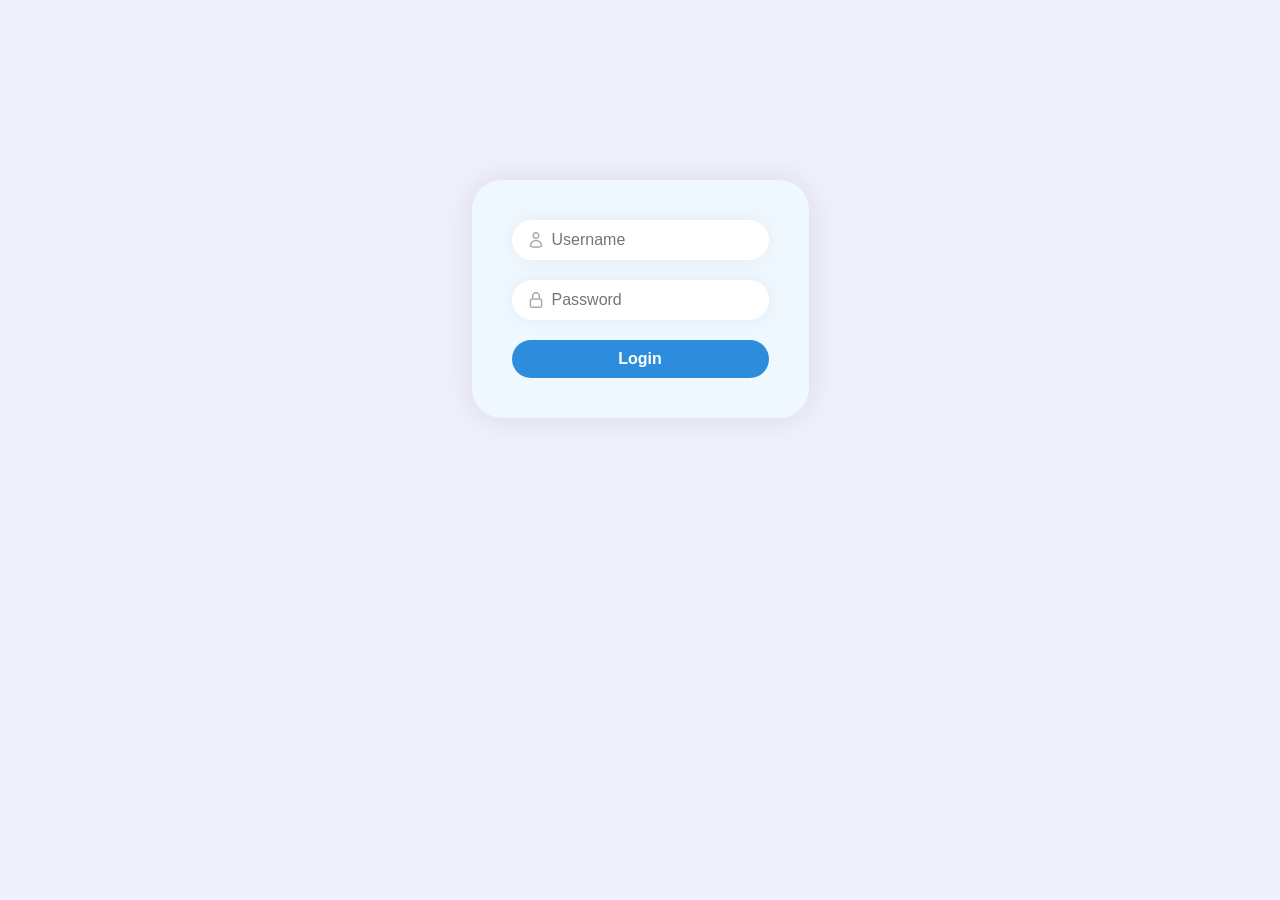
<file: web/tmpl/login.html>
<!DOCTYPE html>
<html>
<head>
    <meta charset="utf-8">
    <meta name="viewport" content="width=device-width,initial-scale=1.0">
    <meta http-equiv="X-UA-Compatible" content="IE=edge">
    <title>Login</title>
    <meta name="author" content="ATP">
    <style>html,body{height:100%;margin:0;padding:0;box-sizing:border-box}
body{user-select:none;display:flex;justify-content:center;align-items:flex-start;padding-top:20vh;margin:0;background:#f0f0fc}
input{outline:none;border:none;color:#333;font-size:16px}
button{padding:10px;background:#2d8cdc;color:#fff;border:none;border-radius:28px;font-size:16px;font-weight:600;cursor:pointer}
button:hover{background:#1877f2}
.login-box{background:#F0F8FF;padding:40px;display:flex;flex-direction:column;border-radius:30px;box-shadow:0 0 30px rgba(33,33,33,.1);gap:20px}
.login-row{background:#fff;box-shadow:0 0 20px rgba(33,33,33,.05);padding:10px;display:flex;flex-direction:column;gap:5px;border-radius:20px;color:#333}
.login-input{display:flex;align-items:center;gap:5px;padding:0 5px;color:#aaa}</style>
</head>
<body>
    <form class="login-box" action="/login" method="POST">
        <div class="login-row">
          <div class="login-input">
            <svg xmlns="http://www.w3.org/2000/svg" viewBox="0 0 24 24" width="18" stroke-width="2" stroke="currentColor" fill="none"><path d="M15.75 6a3.75 3.75 0 1 1-7.5 0 3.75 3.75 0 0 1 7.5 0zM4.501 20.118a7.5 7.5 0 0 1 14.998 0A17.933 17.933 0 0 1 12 21.75c-2.676 0-5.216-.584-7.499-1.632z" stroke-linecap="round" stroke-linejoin="round"/></svg>
            <input type="username" name="username" placeholder="Username" required />
          </div>
        </div>
      
        <div class="login-row">
          <div class="login-input">
            <svg xmlns="http://www.w3.org/2000/svg" viewBox="0 0 24 24" width="18" stroke-width="2" stroke="currentColor" fill="none"><path d="M16.5 10.5V6.75a4.5 4.5 0 1 0-9 0v3.75m-.75 11.25h10.5a2.25 2.25 0 0 0 2.25-2.25v-6.75a2.25 2.25 0 0 0-2.25-2.25H6.75a2.25 2.25 0 0 0-2.25 2.25v6.75a2.25 2.25 0 0 0 2.25 2.25z" stroke-linecap="round" stroke-linejoin="round"/></svg>
            <input class="pas" type="password" name="password" placeholder="Password" required minlength="4" maxlength="64"/>
          </div>
        </div>
        <button type="submit">Login</button>
    </form>
</body>
</html>
</file>
